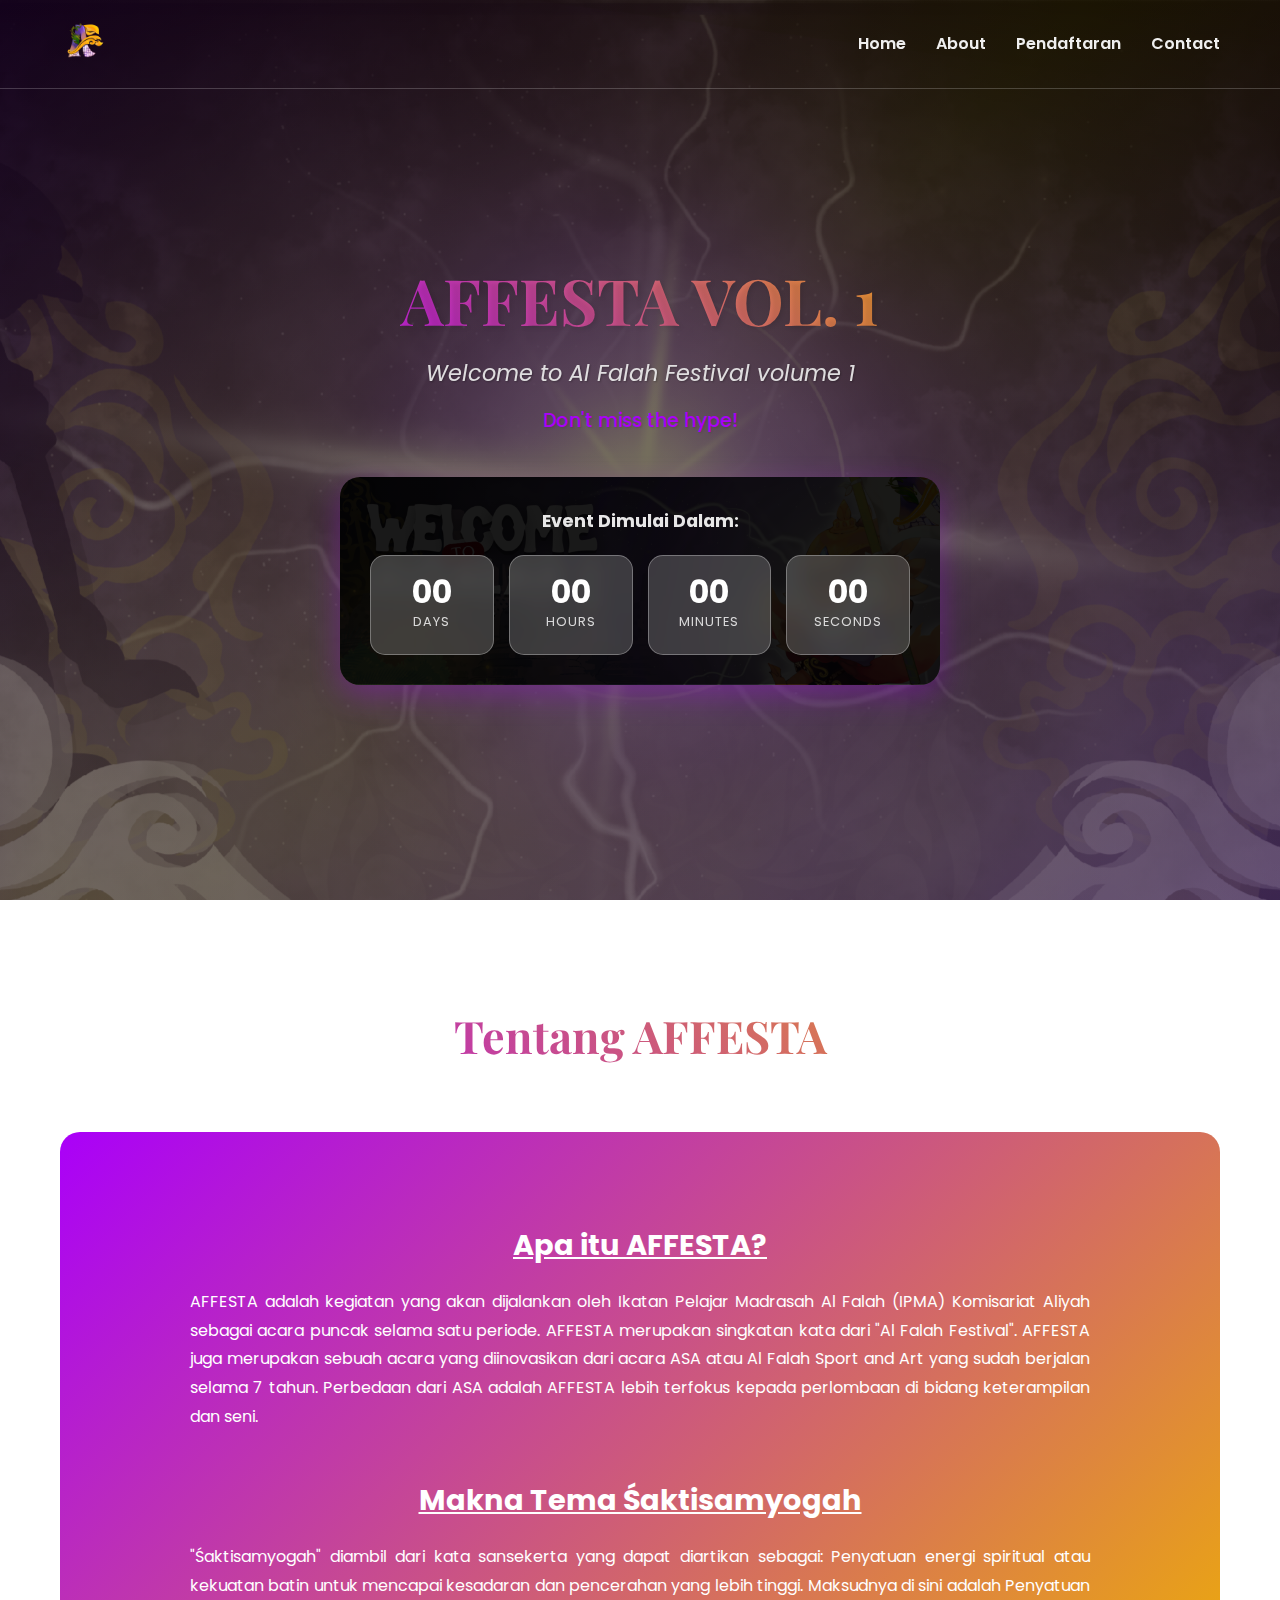
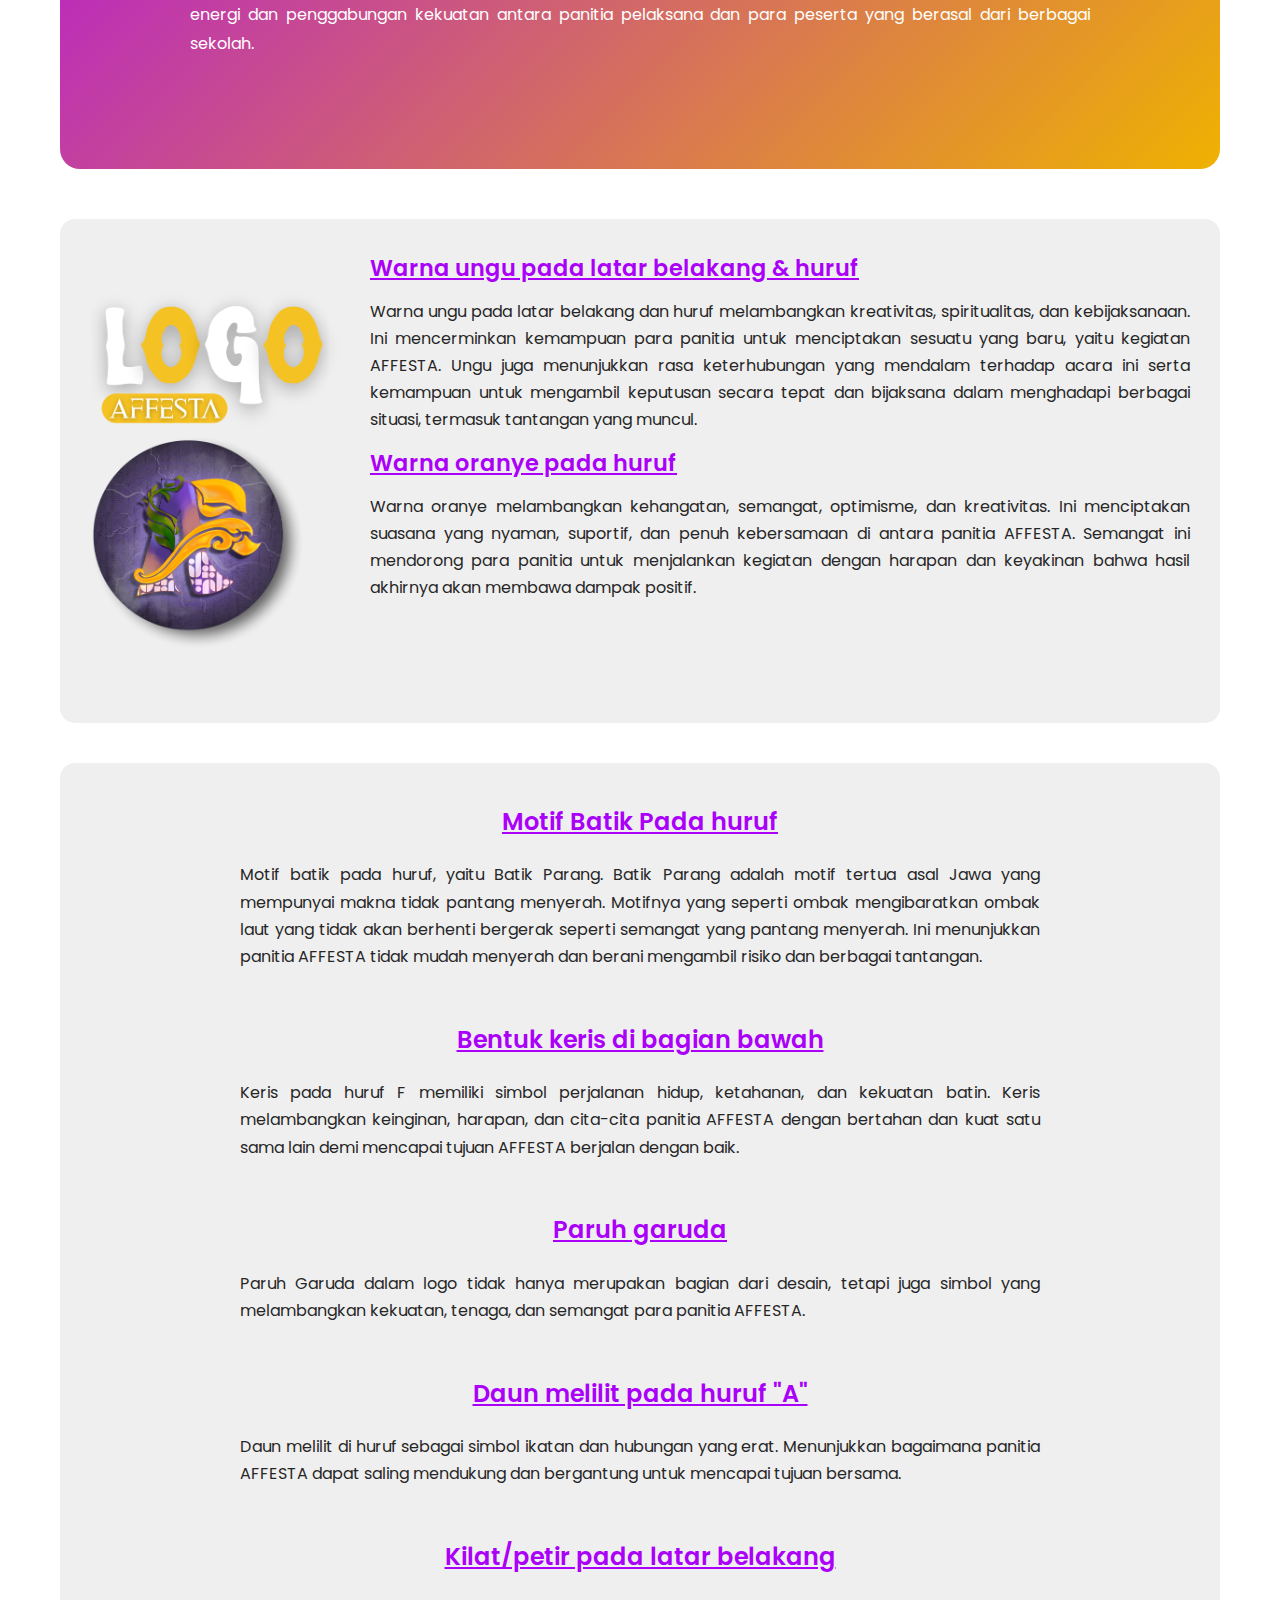
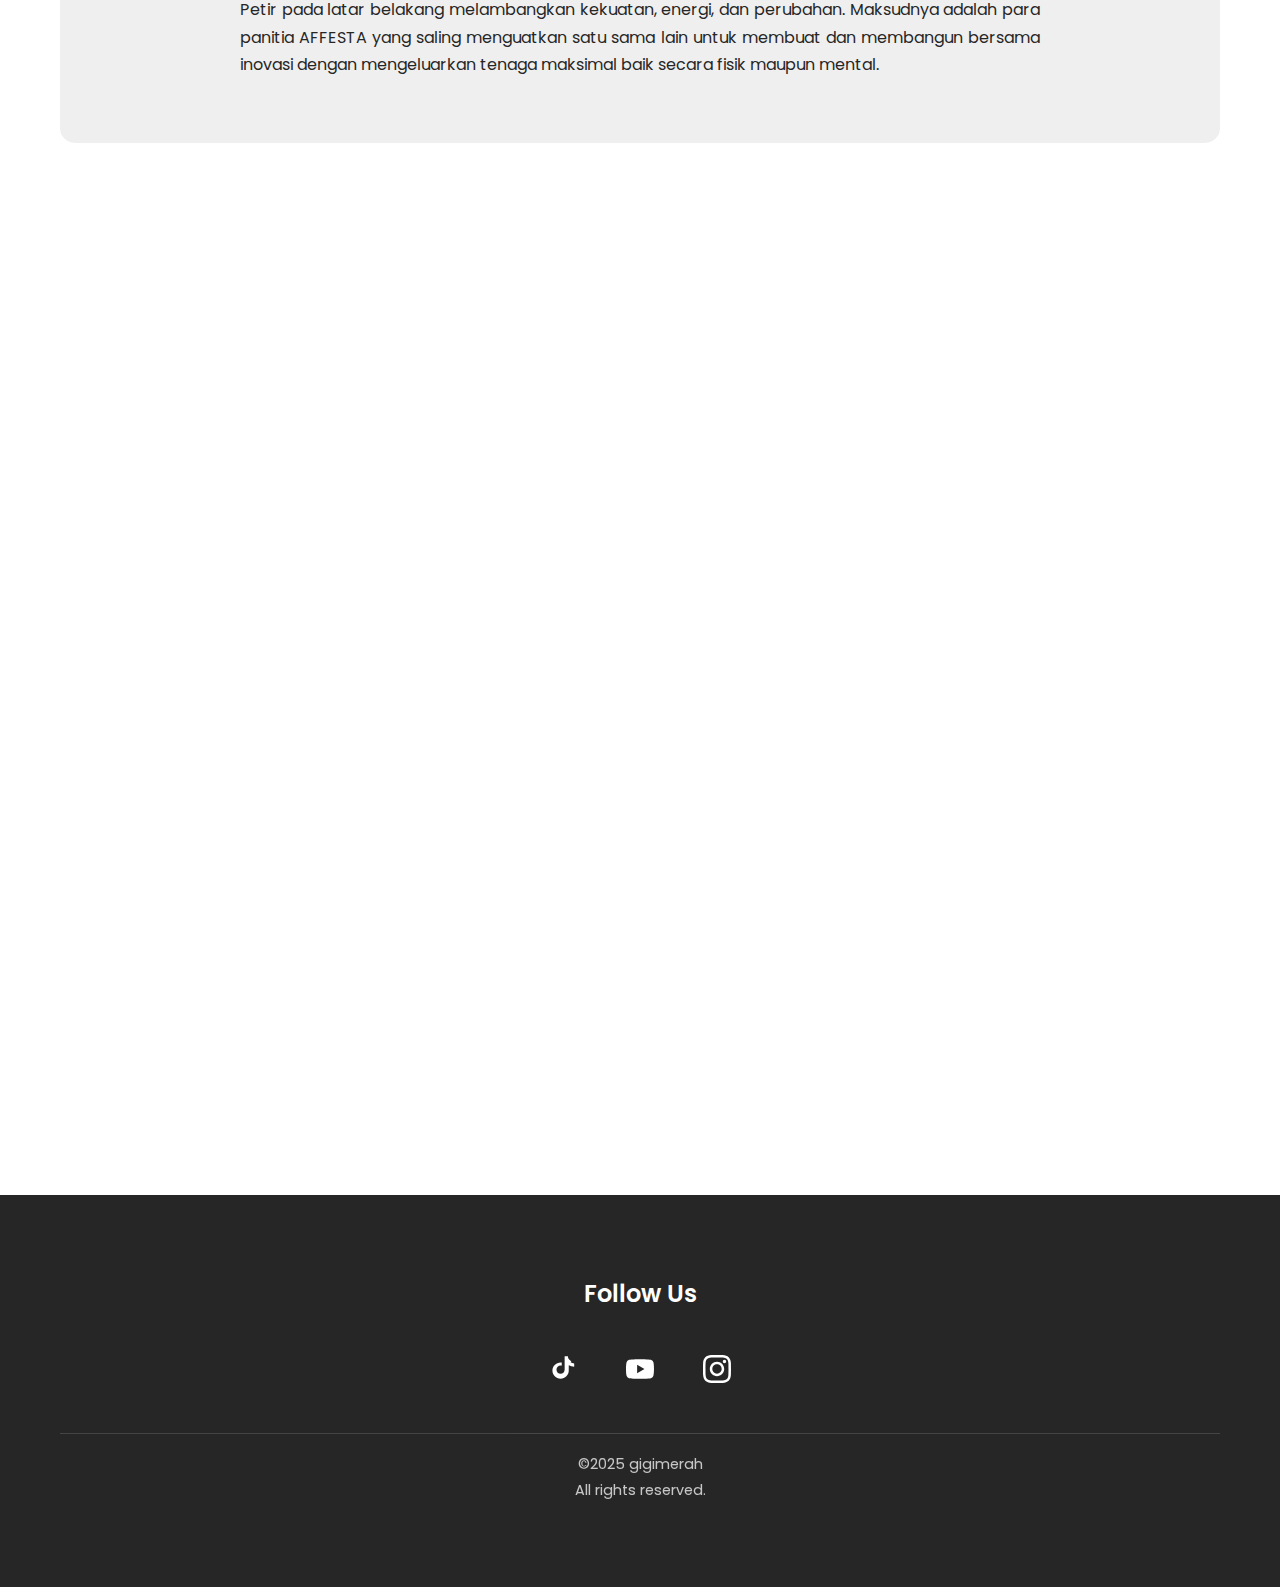
<file: affesta.id.html>
<!DOCTYPE html>
<html lang="id">
  <head>
    <meta charset="UTF-8" />
    <meta name="viewport" content="width=device-width, initial-scale=1.0" />
    <title>AFFESTA VOL. 1 - Al Falah Festival</title>
    <link rel="shortcut icon" href="logo.png" type="image/x-icon" />
    <link
      href="https://fonts.googleapis.com/css2?family=Poppins:wght@300;400;500;600;700;800&family=Playfair+Display:wght@400;700&display=swap"
      rel="stylesheet"
    />
    <style>
      * {
        margin: 0;
        padding: 0;
        box-sizing: border-box;
      }

      body {
        font-family: "Poppins", sans-serif;
        line-height: 1.6;
        color: #262626;
        overflow-x: hidden;
      }

      /* Color Variables */
      :root {
        --yellow: #efb200;
        --purple: #aa00f9;
        --light-gray: #efefef;
        --dark-gray: #262626;
        --tiktok-color: #ff0050;
        --youtube-color: #ff0000;
        --instagram-color: #e4405f;
      }

      .container {
        max-width: 1200px;
        margin: 0 auto;
        padding: 20px 20px;
      }

      .navbar {
        position: fixed;
        top: 0;
        width: 100%;
        background: transparent;
        padding: 15px 0;
        z-index: 1000;
        transition: all 0.3s ease;
        border-bottom: 1px solid rgba(255, 255, 255, 0.2);
      }

      .navbar.scrolled {
        background: rgb(255, 255, 255);
        padding: 17px 0;
      }

      .navbar-container {
        display: flex;
        justify-content: space-between;
        align-items: center;
        max-width: 1200px;
        margin: 0 auto;
        padding: 0 20px;
      }

      .navbar-logo img {
        height: 50px;
        width: auto;
      }

      .navbar-menu {
        display: flex;
        list-style: none;
        gap: 30px;
        margin: 0;
      }

      .navbar-menu li a {
        text-decoration: none;
        color: var(--light-gray);
        font-weight: 600;
        font-size: 16px;
        transition: all 0.3s ease;
        position: relative;
        padding: 10px 0;
      }

      .navbar-menu li a.scrolled {
        color: var(
          --dark-gray
        ); /* Atur sesuai warna yang kamu inginkan saat discroll */
      }

      .navbar-menu li a:hover {
        color: var(--purple);
        transform: translateY(-2px);
      }

      .navbar-menu li a::after {
        content: "";
        position: absolute;
        width: 0;
        height: 3px;
        bottom: 0;
        left: 0;
        background: linear-gradient(90deg, var(--yellow), var(--purple));
        transition: width 0.3s ease;
      }

      .navbar-menu li a:hover::after {
        width: 100%;
      }

      .hero-section {
        min-height: 100vh;
        background: linear-gradient(rgba(0, 0, 0, 0.6), rgba(0, 0, 0, 0.6)),
          url("IMG_20250614_185934.jpg");
        background-size: cover;
        background-position: center;
        background-repeat: no-repeat;
        background-attachment: fixed;
        display: flex;
        align-items: center;
        justify-content: center;
        position: relative;
        padding: 100px 20px 50px;
      }

      .hero-section::before {
        content: "";
        position: absolute;
        top: 0;
        left: 0;
        right: 0;
        bottom: 0;
        background: linear-gradient(
          135deg,
          rgba(170, 0, 249, 0.1) 0%,
          rgba(239, 178, 0, 0.1) 50%,
          rgba(170, 0, 249, 0.1) 100%
        );
        z-index: 1;
      }

      .hero-content {
        position: relative;
        z-index: 2;
        text-align: center;
        max-width: 800px;
        width: 100%;
      }

      .hero-title {
        font-family: "Playfair Display", serif;
        font-size: 4rem;
        font-weight: 700;
        margin-bottom: 20px;
        line-height: 1.1;
        background: linear-gradient(45deg, var(--purple), var(--yellow));
        -webkit-background-clip: text;
        -webkit-text-fill-color: transparent;
        background-clip: text;
        text-shadow: 2px 2px 4px rgba(0, 0, 0, 0.1);
      }

      .hero-subtitle {
        font-size: 1.4rem;
        font-style: italic;
        margin-bottom: 15px;
        opacity: 0.9;
        color: var(--light-gray);
        text-shadow: 1px 1px 2px rgba(0, 0, 0, 0.3);
      }

      .hero-text {
        font-size: 1.2rem;
        font-weight: 500;
        color: var(--purple);
        margin-bottom: 40px;
        text-shadow: 1px 1px 2px rgba(0, 0, 0, 0.1);
      }

      /* Countdown dengan styling yang lebih baik */
      .countdown-container {
        background: linear-gradient(rgba(0, 0, 0, 90%), rgba(0, 0, 0, 90%)),
          url("download.png");
        background-size: cover;
        background-position: center;
        background-repeat: no-repeat;
        padding: 30px;
        border-radius: 20px;
        color: white;
        box-shadow: 0 10px 30px rgba(170, 0, 249, 0.3);
        max-width: 600px;
        width: 100%;
        margin: 0 auto;
      }

      .countdown-title {
        font-size: 1.1rem;
        margin-bottom: 20px;
        opacity: 0.9;
        text-align: center;
      }

      .countdown-grid {
        display: grid;
        grid-template-columns: repeat(4, 1fr);
        gap: 15px;
      }

      .countdown-item {
        background: rgba(255, 255, 255, 0.2);
        backdrop-filter: blur(10px);
        padding: 20px 10px;
        border-radius: 15px;
        border: 1px solid rgba(255, 255, 255, 0.3);
        text-align: center;
      }

      .countdown-number {
        font-size: 2rem;
        font-weight: 700;
        display: block;
        line-height: 1;
      }

      .countdown-label {
        font-size: 0.8rem;
        text-transform: uppercase;
        letter-spacing: 1px;
        opacity: 0.8;
        margin-top: 8px;
      }

      .about-section {
        background-color: white;
        padding: 80px 0;
      }

      .section-header {
        text-align: center;
        margin-bottom: 60px;
      }

      .section-title {
        font-family: "Playfair Display", serif;
        font-size: 2.8rem;
        margin-bottom: 15px;
        background: linear-gradient(45deg, var(--purple), var(--yellow));
        -webkit-background-clip: text;
        -webkit-text-fill-color: transparent;
        background-clip: text;
        font-weight: 700;
      }

      /* Content Cards */
      .content-card {
        background: linear-gradient(135deg, var(--purple), var(--yellow));
        padding: 90px;
        border-radius: 20px;
        margin-bottom: 50px;
        color: white;
        text-align: center;
      }

      .content-card h3 {
        text-decoration: underline;
        font-size: 1.8rem;
        margin-bottom: 20px;
        font-weight: 700;
      }

      .content-card p {
        font-size: 1rem;
        line-height: 1.8;
        max-width: 900px;
        margin: 0 auto 20px;
        text-align: justify;
      }

      .feature-card {
        display: flex;
        align-items: flex-start;
        gap: 30px;
        margin-bottom: 40px;
        padding: 30px;
        border-radius: 15px;
        background: var(--light-gray);
      }

      .feature-card:nth-child(even) {
        flex-direction: row-reverse;
        background: linear-gradient(
          135deg,
          rgba(170, 0, 249, 0.05),
          rgba(239, 178, 0, 0.05)
        );
      }

      .feature-image {
        flex: 0 0 250px;
        aspect-ratio: 9 / 16;
        width: 100%;
        overflow: hidden;
      }

      .feature-image img {
        width: 100%;
        height: 100%;
        object-fit: contain;
        border-radius: 12px;
        display: block;
      }

      .feature-content {
        flex: 1;
        padding: 5px 0;
      }

      .feature-content h3 {
        font-size: 1.4rem;
        margin-bottom: 15px;
        color: var(--purple);
        font-weight: 600;
        line-height: 1.3;
        text-decoration: underline;
      }

      .feature-content p {
        font-size: 1rem;
        line-height: 1.7;
        text-align: justify;
        color: var(--dark-gray);
        margin-bottom: 15px;
      }

      .info-card {
        background-color: var(--light-gray);
        padding: 40px 30px;
        border-radius: 15px;
        margin-bottom: 40px;
        text-align: center;
      }

      .info-card h3 {
        font-size: 1.5rem;
        margin-bottom: 20px;
        color: var(--purple);
        font-weight: 600;
        text-decoration: underline;
      }

      .info-card p {
        font-size: 1rem;
        line-height: 1.7;
        color: var(--dark-gray);
        max-width: 800px;
        margin: 0 auto 25px;
        text-align: justify;
      }

      .registration-section {
        padding: 80px 0;
        position: relative;
      }

      .registration-section::before {
        content: "";
        position: absolute;
        top: 0;
        left: 0;
        right: 0;
        bottom: 0;
        opacity: 0.3;
      }

      .section-subtitle {
        text-align: center;
        color: var(--dark-gray);
        font-size: 1.1rem;
        margin-top: 10px;
        opacity: 0.8;
      }

      .registration-container {
        margin: 0 ;
        position: relative;
        z-index: 2;
      }

      .registration-form {
        background: white;
        padding: 60px;
        border-radius: 20px;
        box-shadow: 0 15px 35px rgba(170, 0, 249, 0.15);
        border: 2px solid transparent;
        background-clip: padding-box;
        position: relative;
      }

      .registration-form::before {
        content: "";
        position: absolute;
        top: -2px;
        left: -2px;
        right: -2px;
        bottom: -2px;
        background: linear-gradient(45deg, var(--purple), var(--yellow));
        border-radius: 22px;
        z-index: -1;
      }

      .form-group {
        margin-bottom: 25px;
      }

      .form-group label {
        display: block;
        margin-bottom: 8px;
        font-weight: 600;
        color: var(--dark-gray);
        font-size: 1rem;
      }

      .form-group input,
      .form-group select {
        width: 100%;
        padding: 15px 20px;
        border: 2px solid var(--light-gray);
        border-radius: 12px;
        font-size: 1rem;
        font-family: "Poppins", sans-serif;
        transition: all 0.3s ease;
        background: white;
      }

      .form-group input:focus,
      .form-group select:focus {
        outline: none;
        border-color: var(--purple);
        box-shadow: 0 0 0 3px rgba(170, 0, 249, 0.1);
        transform: translateY(-2px);
      }

      .form-group input::placeholder {
        color: #999;
        opacity: 0.7;
      }

      .form-group select {
        cursor: pointer;
        appearance: none;
        background-image: url('data:image/svg+xml,<svg xmlns="http://www.w3.org/2000/svg" viewBox="0 0 24 24" fill="%23AA00F9"><path d="M7 10l5 5 5-5z"/></svg>');
        background-repeat: no-repeat;
        background-position: right 15px center;
        background-size: 20px;
      }

      .submit-btn {
        width: 100%;
        background: linear-gradient(135deg, var(--purple), var(--yellow));
        color: white;
        border: none;
        padding: 18px 30px;
        border-radius: 15px;
        font-size: 1.1rem;
        font-weight: 600;
        font-family: "Poppins", sans-serif;
        cursor: pointer;
        transition: all 0.3s ease;
        display: flex;
        align-items: center;
        justify-content: center;
        gap: 10px;
        box-shadow: 0 8px 25px rgba(170, 0, 249, 0.3);
      }

      .submit-btn:hover {
        transform: translateY(-3px);
        box-shadow: 0 12px 35px rgba(170, 0, 249, 0.4);
      }

      .submit-btn:active {
        transform: translateY(-1px);
      }

      .btn-icon {
        font-size: 1.3rem;
        animation: bounce 2s infinite;
      }

      @keyframes bounce {
        0%,
        20%,
        50%,
        80%,
        100% {
          transform: translateY(0);
        }
        40% {
          transform: translateY(-5px);
        }
        60% {
          transform: translateY(-3px);
        }
      }

      /* Footer dengan struktur yang lebih baik */
      .footer-section {
        background-color: var(--dark-gray);
        padding: 60px 0 60px;
        text-align: center;
      }

      .footer-title {
        color: white;
        font-size: 1.5rem;
        margin-bottom: 30px;
        font-weight: 600;
      }

      .social-links {
        display: flex;
        justify-content: center;
        gap: 25px;
        margin-bottom: 30px;
        flex-wrap: wrap;
      }

      .social-link {
        display: inline-block;
        transition: all 0.3s ease;
        padding: 12px;
        border-radius: 10px;
        backdrop-filter: blur(10px);
        color: white; /* default icon color */
      }

      .social-link:hover {
        transform: translateY(-5px) scale(1.1);
      }

      /* Hover color + drop shadow for each platform */
      .social-link.tiktok:hover {
        color: var(--tiktok-color);
        filter: drop-shadow(0 0 6px var(--tiktok-color));
      }

      .social-link.youtube:hover {
        color: var(--youtube-color);
        filter: drop-shadow(0 0 6px var(--youtube-color));
      }

      .social-link.instagram:hover {
        color: var(--instagram-color);
        filter: drop-shadow(0 0 6px var(--instagram-color));
      }

      /* Icon style: use currentColor so color comes from parent */

      .social-icon {
        width: 28px;
        height: 28px;
        fill: currentColor;
        transition: all 0.3s ease;
      }

      .footer-text {
        color: var(--light-gray);
        font-size: 0.9rem;
        opacity: 0.8;
        border-top: 1px solid rgba(239, 239, 239, 0.2);
        padding-top: 20px;
        margin-top: 20px;
        line-height: 1.5;
      }

      .footer-text p {
        margin-bottom: 5px;
      }

      /* Smooth Scrolling */
      html {
        scroll-behavior: smooth;
      }

      /* Animations */
      @keyframes fadeInUp {
        from {
          opacity: 0;
          transform: translateY(30px);
        }
        to {
          opacity: 1;
          transform: translateY(0);
        }
      }

      .hero-content {
        animation: fadeInUp 1s ease-out;
      }
    </style>
  </head>
  <body>
    <nav class="navbar" id="navbar">
      <div class="navbar-container">
        <div class="navbar-logo">
          <img src="logo.png" alt="AFFESTA Logo" />
        </div>
        <ul class="navbar-menu">
          <li><a href="#home">Home</a></li>
          <li><a href="#about">About</a></li>
          <li><a href="#pendaftaran">Pendaftaran</a></li>
          <li><a href="#contact">Contact</a></li>
        </ul>
      </div>
    </nav>

    <section id="home" class="hero-section">
      <div class="hero-content">
        <h1 class="hero-title">AFFESTA VOL. 1</h1>
        <p class="hero-subtitle">Welcome to Al Falah Festival volume 1</p>
        <p class="hero-text">Don't miss the hype!</p>

        <div class="countdown-container">
          <h3 class="countdown-title">Event Dimulai Dalam:</h3>
          <div class="countdown-grid">
            <div class="countdown-item">
              <span class="countdown-number" id="days">00</span>
              <span class="countdown-label">Days</span>
            </div>
            <div class="countdown-item">
              <span class="countdown-number" id="hours">00</span>
              <span class="countdown-label">Hours</span>
            </div>
            <div class="countdown-item">
              <span class="countdown-number" id="minutes">00</span>
              <span class="countdown-label">Minutes</span>
            </div>
            <div class="countdown-item">
              <span class="countdown-number" id="seconds">00</span>
              <span class="countdown-label">Seconds</span>
            </div>
          </div>
        </div>
      </div>
    </section>

    <section id="about" class="about-section">
      <div class="container">
        <div class="section-header">
          <h2 class="section-title">Tentang AFFESTA</h2>
        </div>

        <div class="content-card">
          <h3>Apa itu AFFESTA?</h3>
          <p>
            AFFESTA adalah kegiatan yang akan dijalankan oleh Ikatan Pelajar
            Madrasah Al Falah (IPMA) Komisariat Aliyah sebagai acara puncak
            selama satu periode. AFFESTA merupakan singkatan kata dari "Al Falah
            Festival". AFFESTA juga merupakan sebuah acara yang diinovasikan
            dari acara ASA atau Al Falah Sport and Art yang sudah berjalan
            selama 7 tahun. Perbedaan dari ASA adalah AFFESTA lebih terfokus
            kepada perlombaan di bidang keterampilan dan seni.
          </p>
          <br />
          <h3>Makna Tema Śaktisamyogah</h3>
          <p>
            "Śaktisamyogah" diambil dari kata sansekerta yang dapat diartikan
            sebagai: Penyatuan energi spiritual atau kekuatan batin untuk
            mencapai kesadaran dan pencerahan yang lebih tinggi. Maksudnya di
            sini adalah Penyatuan energi dan penggabungan kekuatan antara
            panitia pelaksana dan para peserta yang berasal dari berbagai
            sekolah.
          </p>
        </div>

        <div class="feature-card">
          <div class="feature-image">
            <img src="3_20250606_234838_0001.png" alt="Filosofi Warna" />
          </div>
          <div class="feature-content">
            <h3>Warna ungu pada latar belakang & huruf</h3>
            <p>
              Warna ungu pada latar belakang dan huruf melambangkan kreativitas,
              spiritualitas, dan kebijaksanaan. Ini mencerminkan kemampuan para
              panitia untuk menciptakan sesuatu yang baru, yaitu kegiatan
              AFFESTA. Ungu juga menunjukkan rasa keterhubungan yang mendalam
              terhadap acara ini serta kemampuan untuk mengambil keputusan
              secara tepat dan bijaksana dalam menghadapi berbagai situasi,
              termasuk tantangan yang muncul.
            </p>
            <h3>Warna oranye pada huruf</h3>
            <p>
              Warna oranye melambangkan kehangatan, semangat, optimisme, dan
              kreativitas. Ini menciptakan suasana yang nyaman, suportif, dan
              penuh kebersamaan di antara panitia AFFESTA. Semangat ini
              mendorong para panitia untuk menjalankan kegiatan dengan harapan
              dan keyakinan bahwa hasil akhirnya akan membawa dampak positif.
            </p>
          </div>
        </div>

        <div class="info-card">
          <h3>Motif Batik Pada huruf</h3>
          <p>
            Motif batik pada huruf, yaitu Batik Parang. Batik Parang adalah
            motif tertua asal Jawa yang mempunyai makna tidak pantang menyerah.
            Motifnya yang seperti ombak mengibaratkan ombak laut yang tidak akan
            berhenti bergerak seperti semangat yang pantang menyerah. Ini
            menunjukkan panitia AFFESTA tidak mudah menyerah dan berani
            mengambil risiko dan berbagai tantangan.
          </p>
          <br />
          <h3>Bentuk keris di bagian bawah</h3>
          <p>
            Keris pada huruf F memiliki simbol perjalanan hidup, ketahanan, dan
            kekuatan batin. Keris melambangkan keinginan, harapan, dan cita-cita
            panitia AFFESTA dengan bertahan dan kuat satu sama lain demi
            mencapai tujuan AFFESTA berjalan dengan baik.
          </p>
          <br />
          <h3>Paruh garuda</h3>
          <p>
            Paruh Garuda dalam logo tidak hanya merupakan bagian dari desain,
            tetapi juga simbol yang melambangkan kekuatan, tenaga, dan semangat
            para panitia AFFESTA.
          </p>
          <br />
          <h3>Daun melilit pada huruf "A"</h3>
          <p>
            Daun melilit di huruf sebagai simbol ikatan dan hubungan yang erat.
            Menunjukkan bagaimana panitia AFFESTA dapat saling mendukung dan
            bergantung untuk mencapai tujuan bersama.
          </p>
          <br />
          <h3>Kilat/petir pada latar belakang</h3>
          <p>
            Petir pada latar belakang melambangkan kekuatan, energi, dan
            perubahan. Maksudnya adalah para panitia AFFESTA yang saling
            menguatkan satu sama lain untuk membuat dan membangun bersama
            inovasi dengan mengeluarkan tenaga maksimal baik secara fisik maupun
            mental.
          </p>
        </div>
      </div>
    </section>

    <section id="pendaftaran" class="registration-section">
      <div class="container">
        <div class="section-header">
          <h2 class="section-title">Pendaftaran Lomba</h2>
          <p class="section-subtitle">
            Daftar sekarang dan jadilah bagian dari AFFESTA Vol. 1!
          </p>
        </div>

        <div class="registration-container">
          <form id="registrationForm" class="registration-form">
            <div class="form-group">
              <label for="asalSekolah">Asal Sekolah</label>
              <input
                type="text"
                id="asalSekolah"
                name="asalSekolah"
                placeholder="Masukkan nama sekolah Anda"
                required
              />
            </div>

            <div class="form-group">
              <label for="namaPeserta">Nama Peserta</label>
              <input
                type="text"
                id="namaPeserta"
                name="namaPeserta"
                placeholder="Masukkan nama lengkap peserta"
                required
              />
            </div>

            <div class="form-group">
              <label for="jenisLomba">Jenis Mata Lomba</label>
              <select id="jenisLomba" name="jenisLomba" required>
                <option value="Ratoe Jaroh">Ratoe Jaroh</option>
                <option value="Hadroh Banjari">Hadroh Banjari</option>
                <option value="Scout Skill Competition (SMP)">
                  Scout Skill Competition (SMP)
                </option>
                <option value="Scout Skill Competition (SMA)">
                  Scout Skill Competition (SMA)
                </option>
              </select>
            </div>

            <button type="submit" class="submit-btn">
              <span class="btn-text">Daftar Sekarang</span>
            </button>
          </form>
        </div>
      </div>
    </section>

    <footer id="contact" class="footer-section">
      <div class="container">
        <h3 class="footer-title">Follow Us</h3>
        <div class="social-links">
          <a href="#" target="_blank" class="social-link tiktok">
            <svg class="social-icon" viewbox="0 0 24 24" fill="currentColor">
              <path
                d="M19.321 5.562a5.124 5.124 0 0 1-.443-.258 6.228 6.228 0 0 1-1.137-.966c-.849-.849-1.532-1.849-1.532-3.338h-2.8v11.543c0 1.93-1.57 3.5-3.5 3.5s-3.5-1.57-3.5-3.5 1.57-3.5 3.5-3.5c.343 0 .677.05 1 .143V6.365c-.321-.02-.646-.031-.975-.031-3.866 0-7 3.134-7 7s3.134 7 7 7 7-3.134 7-7V8.832a9.884 9.884 0 0 0 4.657 1.168v-2.8c-1.14 0-2.233-.35-3.179-.896z"
              />
            </svg>
          </a>
          <a href="#" target="_blank" class="social-link youtube">
            <svg class="social-icon" viewbox="0 0 24 24" fill="currentColor">
              <path
                d="M23.498 6.186a3.016 3.016 0 0 0-2.122-2.136C19.505 3.545 12 3.545 12 3.545s-7.505 0-9.377.505A3.017 3.017 0 0 0 .502 6.186C0 8.07 0 12 0 12s0 3.93.502 5.814a3.016 3.016 0 0 0 2.122 2.136c1.871.505 9.376.505 9.376.505s7.505 0 9.377-.505a3.015 3.015 0 0 0 2.122-2.136C24 15.93 24 12 24 12s0-3.93-.502-5.814zM9.545 15.568V8.432L15.818 12l-6.273 3.568z"
              />
            </svg>
          </a>
          <a
            href="https://www.instagram.com/affesta.id"
            target="_blank"
            class="social-link instagram"
          >
            <svg class="social-icon" viewbox="0 0 24 24" fill="currentColor">
              <path
                d="M12 2.163c3.204 0 3.584.012 4.85.07 3.252.148 4.771 1.691 4.919 4.919.058 1.265.069 1.645.069 4.849 0 3.205-.012 3.584-.069 4.849-.149 3.225-1.664 4.771-4.919 4.919-1.266.058-1.644.07-4.85.07-3.204 0-3.584-.012-4.849-.07-3.26-.149-4.771-1.699-4.919-4.92-.058-1.265-.07-1.644-.07-4.849 0-3.204.013-3.583.07-4.849.149-3.227 1.664-4.771 4.919-4.919 1.266-.057 1.645-.069 4.849-.069zm0-2.163c-3.259 0-3.667.014-4.947.072-4.358.2-6.78 2.618-6.98 6.98-.059 1.281-.073 1.689-.073 4.948 0 3.259.014 3.668.072 4.948.2 4.358 2.618 6.78 6.98 6.98 1.281.058 1.689.072 4.948.072 3.259 0 3.668-.014 4.948-.072 4.354-.2 6.782-2.618 6.979-6.98.059-1.28.073-1.689.073-4.948 0-3.259-.014-3.667-.072-4.947-.196-4.354-2.617-6.78-6.979-6.98-1.281-.059-1.69-.073-4.949-.073zm0 5.838c-3.403 0-6.162 2.759-6.162 6.162s2.759 6.163 6.162 6.163 6.162-2.759 6.162-6.163c0-3.403-2.759-6.162-6.162-6.162zm0 10.162c-2.209 0-4-1.79-4-4 0-2.209 1.791-4 4-4s4 1.791 4 4c0 2.21-1.791 4-4 4zm6.406-11.845c-.796 0-1.441.645-1.441 1.44s.645 1.44 1.441 1.44c.795 0 1.439-.645 1.439-1.44s-.644-1.44-1.439-1.44z"
              />
            </svg>
          </a>
        </div>
        <div class="footer-text">
          <p>&copy;2025 gigimerah</p>
          <p>All rights reserved.</p>
        </div>
      </div>
    </footer>
<script>
	// <![CDATA[  <-- For SVG support
	if ('WebSocket' in window) {
		(function () {
			function refreshCSS() {
				var sheets = [].slice.call(document.getElementsByTagName("link"));
				var head = document.getElementsByTagName("head")[0];
				for (var i = 0; i < sheets.length; ++i) {
					var elem = sheets[i];
					var parent = elem.parentElement || head;
					parent.removeChild(elem);
					var rel = elem.rel;
					if (elem.href && typeof rel != "string" || rel.length == 0 || rel.toLowerCase() == "stylesheet") {
						var url = elem.href.replace(/(&|\?)_cacheOverride=\d+/, '');
						elem.href = url + (url.indexOf('?') >= 0 ? '&' : '?') + '_cacheOverride=' + (new Date().valueOf());
					}
					parent.appendChild(elem);
				}
			}
			var protocol = window.location.protocol === 'http:' ? 'ws://' : 'wss://';
			var address = protocol + window.location.host + window.location.pathname + '/ws';
			var socket = new WebSocket(address);
			socket.onmessage = function (msg) {
				if (msg.data == 'reload') window.location.reload();
				else if (msg.data == 'refreshcss') refreshCSS();
			};
			if (sessionStorage && !sessionStorage.getItem('IsThisFirstTime_Log_From_LiveServer')) {
				console.log('Live reload enabled.');
				sessionStorage.setItem('IsThisFirstTime_Log_From_LiveServer', true);
			}
		})();
	}
	else {
		console.error('Upgrade your browser. This Browser is NOT supported WebSocket for Live-Reloading.');
	}
	// ]]>
</script>
</body>
  <script>
    function updateCountdown() {
      const targetDate = new Date("2026-05-01T08:00:00+07:00").getTime();
      const now = new Date().getTime();
      const distance = targetDate - now;

      const days = Math.floor(distance / (1000 * 60 * 60 * 24));
      const hours = Math.floor(
        (distance % (1000 * 60 * 60 * 24)) / (1000 * 60 * 60)
      );
      const minutes = Math.floor((distance % (1000 * 60 * 60)) / (1000 * 60));
      const seconds = Math.floor((distance % (1000 * 60)) / 1000);

      document.getElementById("days").textContent = days
        .toString()
        .padStart(2, "0");
      document.getElementById("hours").textContent = hours
        .toString()
        .padStart(2, "0");
      document.getElementById("minutes").textContent = minutes
        .toString()
        .padStart(2, "0");
      document.getElementById("seconds").textContent = seconds
        .toString()
        .padStart(2, "0");

      if (distance < 0) {
        document.getElementById("days").textContent = "00";
        document.getElementById("hours").textContent = "00";
        document.getElementById("minutes").textContent = "00";
        document.getElementById("seconds").textContent = "00";
      }
    }

    setInterval(updateCountdown, 1000);
    updateCountdown();

    function scrollToSection(sectionId) {
      const element = document.getElementById(sectionId);
      if (element) {
        element.scrollIntoView({
          behavior: "smooth",
          block: "start",
        });
      }
    }

    window.addEventListener("scroll", function () {
      const navbar = document.getElementById("navbar");
      const navLinks = document.querySelectorAll(".navbar-menu li a");

      if (window.scrollY > 450) {
        navbar.classList.add("scrolled");
        navLinks.forEach((link) => {
          link.classList.add("scrolled");
        });
      } else {
        navbar.classList.remove("scrolled");
        navLinks.forEach((link) => {
          link.classList.remove("scrolled");
        });
      }

      const observerOptions = {
        threshold: 0.1,
        rootMargin: "0px 0px -50px 0px",
      };

      const observer = new IntersectionObserver(function (entries) {
        entries.forEach((entry) => {
          if (entry.isIntersecting) {
            entry.target.style.opacity = "1";
            entry.target.style.transform = "translateY(0)";
          }
        });
      }, observerOptions);

      document.addEventListener("DOMContentLoaded", function () {
        document
          .querySelectorAll(".feature-card, .content-card, .info-card")
          .forEach((el) => {
            el.style.opacity = "0";
            el.style.transform = "translateY(30px)";
            el.style.transition = "all 0.8s ease-out";
            observer.observe(el);
          });
      });
    });

    document.addEventListener("DOMContentLoaded", function () {
      const form = document.getElementById("registrationForm");

      // Contact numbers untuk setiap jenis lomba
      const contactNumbers = {
        "Ratoe Jaroh": "6281234567890",
        "Hadroh Banjari": "6289876543210",
        "Scout Skill Competition (SMP)": "6281122334455",
        "Scout Skill Competition (SMA)": "6285566778899",
      };

      form.addEventListener("submit", function (e) {
        e.preventDefault();

        // Ambil data dari form
        const asalSekolah = document.getElementById("asalSekolah").value.trim();
        const namaPeserta = document.getElementById("namaPeserta").value.trim();
        const jenisLomba = document.getElementById("jenisLomba").value;

        // Validasi form
        if (!asalSekolah || !namaPeserta || !jenisLomba) {
          alert("Mohon lengkapi semua data terlebih dahulu!");
          return;
        }

        // Dapatkan nomor contact person
        const contactNumber = contactNumbers[jenisLomba];

        // Buat pesan WhatsApp
        const message = `Halo! Saya ingin mendaftar AFFESTA Vol. 1

*Data Peserta:*
Nama: ${namaPeserta}
Asal Sekolah: ${asalSekolah}
Jenis Lomba: ${jenisLomba}

Mohon informasi lebih lanjut untuk pendaftaran. Terima kasih!`;

        // Buat URL WhatsApp
        const whatsappUrl = `https://wa.me/${contactNumber}?text=${encodeURIComponent(
          message
        )}`;

        // Buka WhatsApp di tab baru
        window.open(whatsappUrl, "_blank");

        // Reset form setelah submit
        form.reset();

        // Tampilkan pesan konfirmasi
        alert(
          "Anda akan diarahkan ke WhatsApp. Silakan kirim pesan untuk menyelesaikan pendaftaran!"
        );
      });

      // Animasi saat scroll
      const registrationSection = document.querySelector(
        ".registration-section"
      );
      const observer = new IntersectionObserver(
        function (entries) {
          entries.forEach((entry) => {
            if (entry.isIntersecting) {
              entry.target.style.opacity = "1";
              entry.target.style.transform = "translateY(0)";
            }
          });
        },
        {
          threshold: 0.1,
          rootMargin: "0px 0px -50px 0px",
        }
      );

      if (registrationSection) {
        registrationSection.style.opacity = "0";
        registrationSection.style.transform = "translateY(30px)";
        registrationSection.style.transition = "all 0.8s ease-out";
        observer.observe(registrationSection);
      }
    });
  </script>
</html>
</file>
